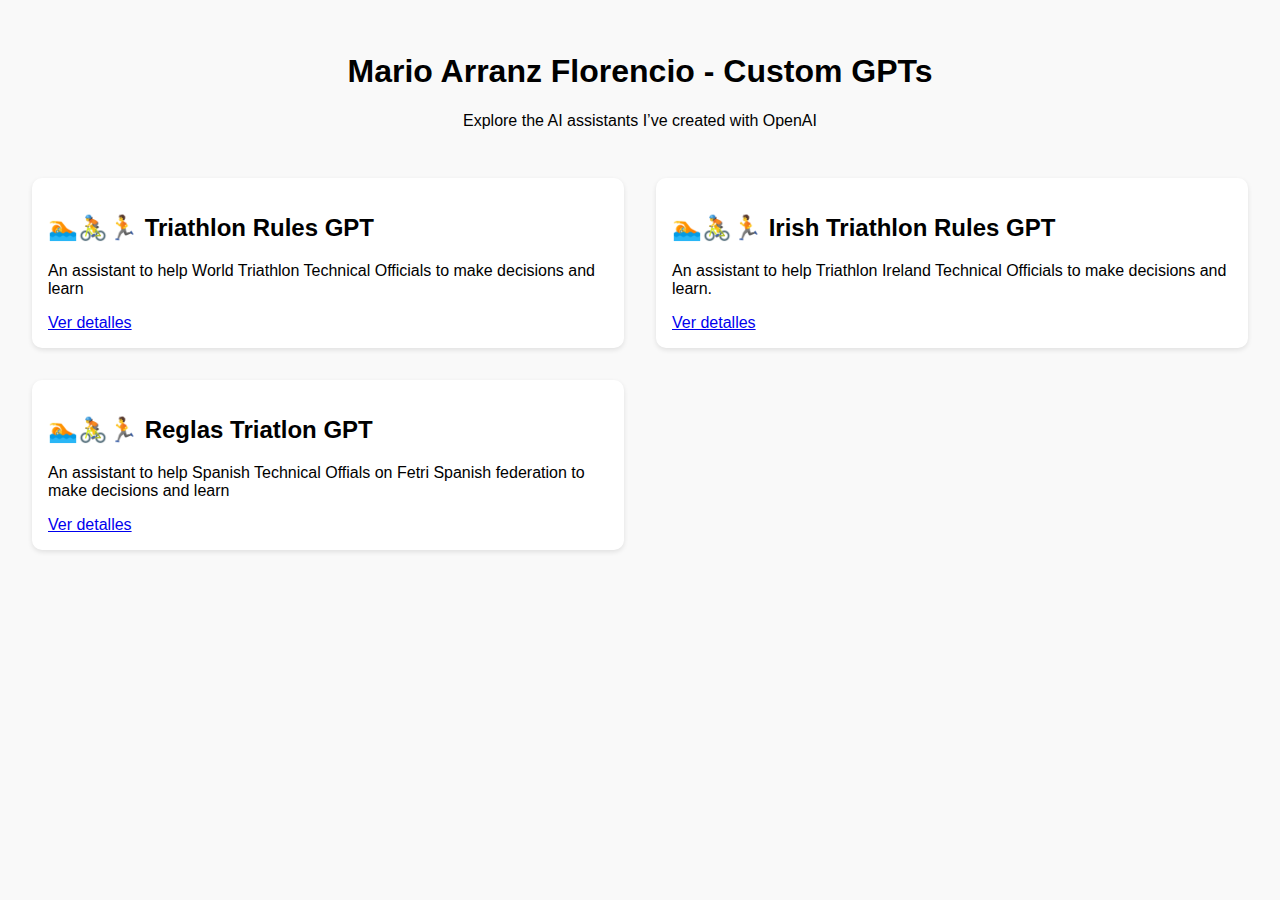
<file: index.html>
<!DOCTYPE html>
<html lang="es">
<head>
  <meta charset="UTF-8">
  <title>Mario Arranz Florencio - Portfolio AI</title>
  <link rel="stylesheet" href="style.css">
</head>
<body>
  <header>
    <h1>Mario Arranz Florencio - Custom GPTs</h1>
    <p>Explore the AI assistants I’ve created with OpenAI</p>
  </header>

  <section class="gpt-list">
    <article class="gpt-card">
      <h2>🏊🚴🏃 Triathlon Rules GPT</h2>
      <p>An assistant to help World Triathlon Technical Officials to make decisions and learn</p>
      <a href="gpts/gpt-WT.html">Ver detalles</a>
    </article>

    <article class="gpt-card">
      <h2>🏊🚴🏃 Irish Triathlon Rules GPT</h2>
      <p>An assistant to help Triathlon Ireland Technical Officials to make decisions and learn.</p>
      <a href="gpts/gpt-TI.html">Ver detalles</a>
    </article>
	
	<article class="gpt-card">
      <h2>🏊🚴🏃 Reglas Triatlon GPT</h2>
      <p>An assistant to help Spanish Technical Offials on Fetri Spanish federation to make decisions and learn</p>
      <a href="gpts/gpt-Fetri.html">Ver detalles</a>
    </article>
  </section>
</body>
</html>
</file>
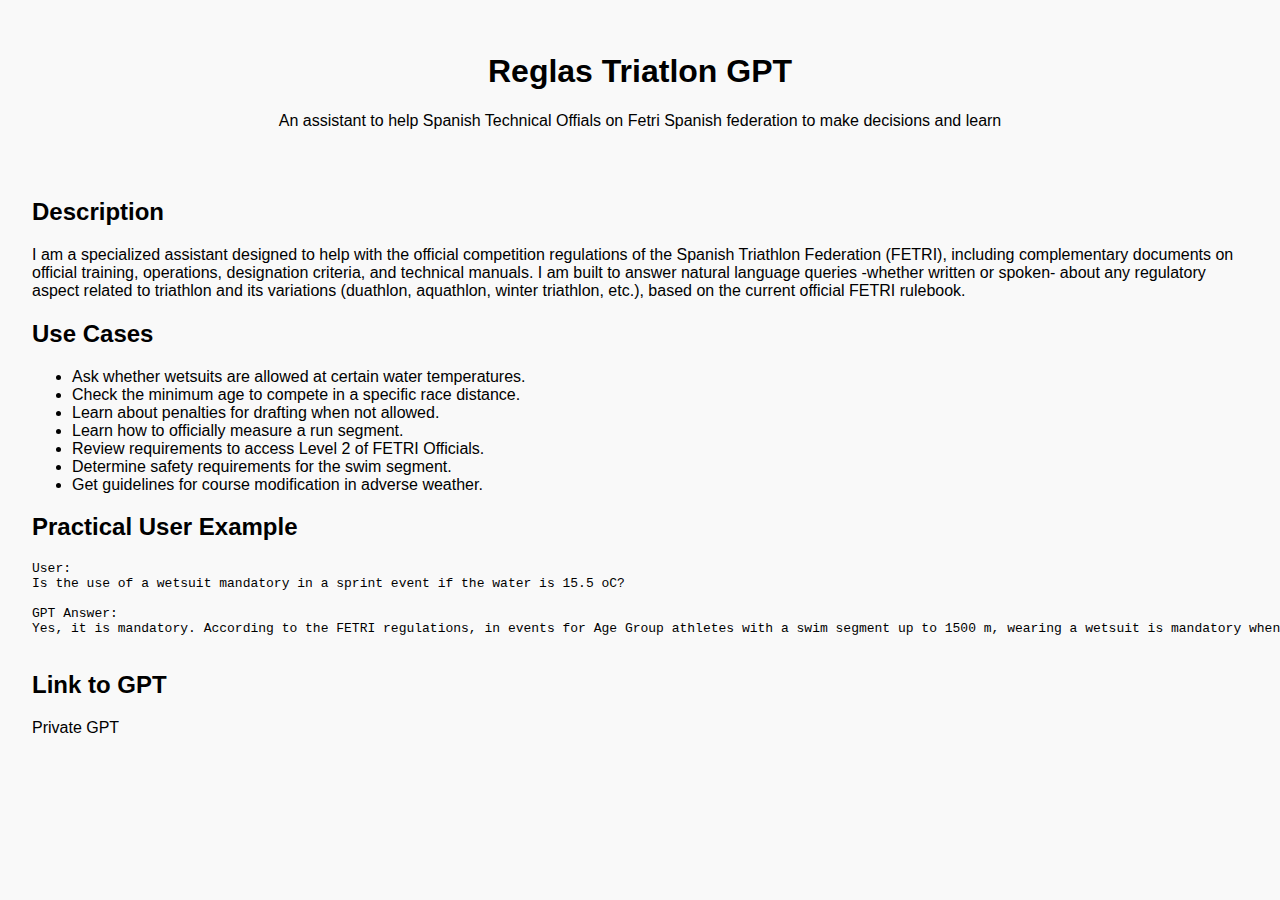
<file: gpts/gpt-Fetri.html>
<!DOCTYPE html>
<html lang="es">
<head>
  <meta charset="UTF-8">
  <title>Reglas Triatlon GPT</title>
  <link rel="stylesheet" href="../style.css">
</head>
<body>
  <header>
    <h1>Reglas Triatlon GPT</h1>
    <p>An assistant to help Spanish Technical Offials on Fetri Spanish federation to make decisions and learn</p>
  </header>

  <section>
    <h2>Description</h2>
    <p>I am a specialized assistant designed to help with the official competition regulations of the Spanish Triathlon Federation (FETRI), including complementary documents on official training, operations, designation criteria, and technical manuals.
       I am built to answer natural language queries -whether written or spoken- about any regulatory aspect related to triathlon and its variations (duathlon, aquathlon, winter triathlon, etc.), based on the current official FETRI rulebook.</p>

    <h2>Use Cases</h2>
    <ul>
      <li>Ask whether wetsuits are allowed at certain water temperatures.</li>
      <li>Check the minimum age to compete in a specific race distance.</li>
      <li>Learn about penalties for drafting when not allowed.</li>
	  <li>Learn how to officially measure a run segment.</li>
	  <li>Review requirements to access Level 2 of FETRI Officials.</li>
	  <li>Determine safety requirements for the swim segment.</li>
	  <li>Get guidelines for course modification in adverse weather.</li>
    </ul>

    <h2>Practical User Example</h2>
    <pre>
User: 
Is the use of a wetsuit mandatory in a sprint event if the water is 15.5 oC?

GPT Answer:
Yes, it is mandatory. According to the FETRI regulations, in events for Age Group athletes with a swim segment up to 1500 m, wearing a wetsuit is mandatory when the water temperature is below 15.9 oC.
    </pre>

       <h2>Link to GPT</h2>
    <p>Private GPT</p>
  </section>
</body>
</html>
</file>
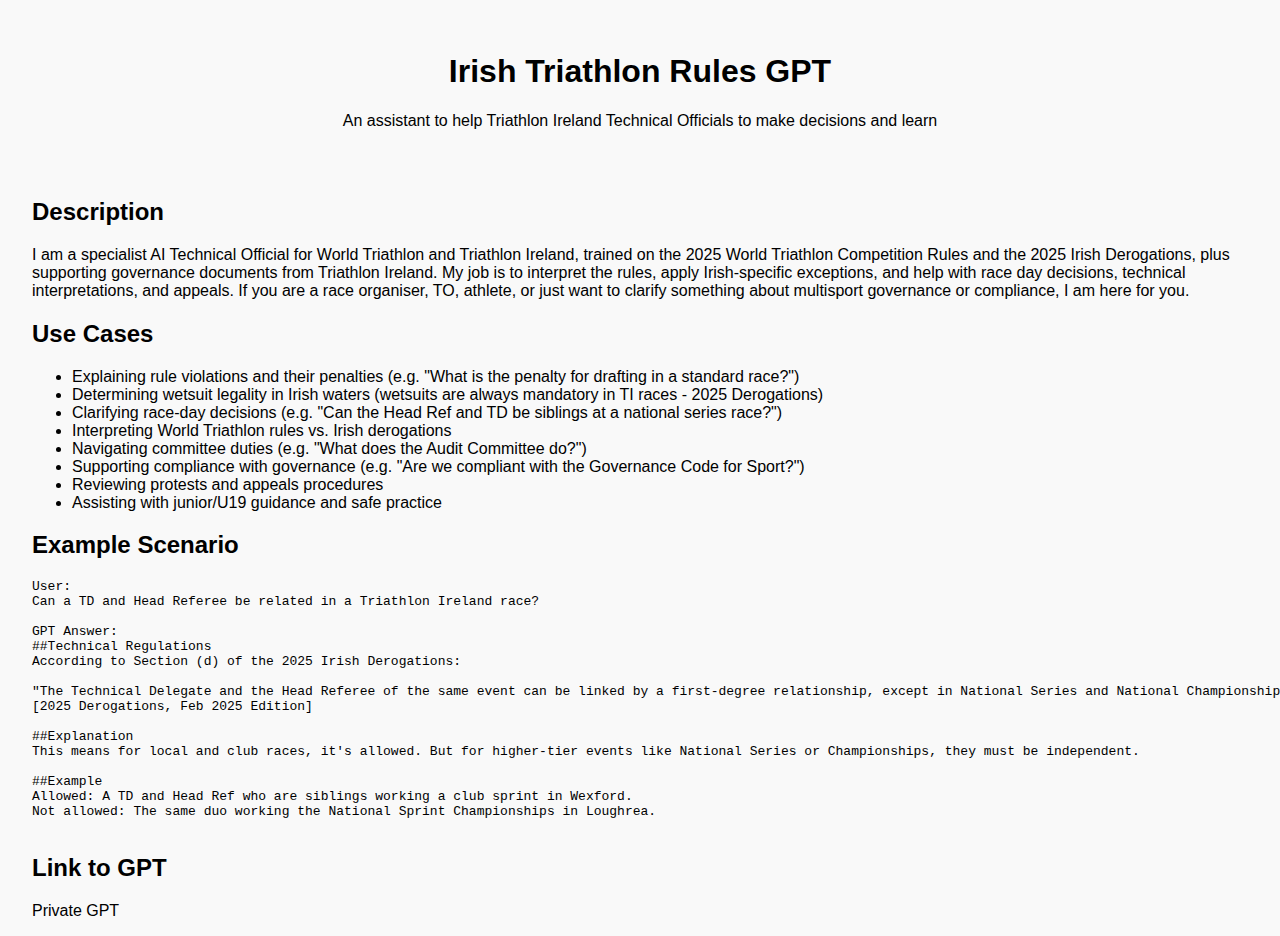
<file: gpts/gpt-TI.html>
<!DOCTYPE html>
<html lang="es">
<head>
  <meta charset="UTF-8">
  <title>Irish Triathlon Rules GPT</title>
  <link rel="stylesheet" href="../style.css">
</head>
<body>
  <header>
    <h1>Irish Triathlon Rules GPT</h1>
    <p>An assistant to help Triathlon Ireland Technical Officials to make decisions and learn</p>
  </header>

  <section>
    <h2>Description</h2>
    <p>I am a specialist AI Technical Official for World Triathlon and Triathlon Ireland, trained on the 2025 World Triathlon Competition Rules and the 2025 Irish Derogations, plus supporting governance documents from Triathlon Ireland.

My job is to interpret the rules, apply Irish-specific exceptions, and help with race day decisions, technical interpretations, and appeals. If you are a race organiser, TO, athlete, or just want to clarify something about multisport governance or compliance, I am here for you.</p>

    <h2>Use Cases</h2>
    <ul>
      <li>Explaining rule violations and their penalties (e.g. "What is the penalty for drafting in a standard race?")</li>
      <li>Determining wetsuit legality in Irish waters (wetsuits are always mandatory in TI races - 2025 Derogations)</li>
      <li>Clarifying race-day decisions (e.g. "Can the Head Ref and TD be siblings at a national series race?")</li>
      <li>Interpreting World Triathlon rules vs. Irish derogations</li>
	  <li>Navigating committee duties (e.g. "What does the Audit Committee do?")</li>
	  <li>Supporting compliance with governance (e.g. "Are we compliant with the Governance Code for Sport?")</li>
	  <li>Reviewing protests and appeals procedures</li>
	  <li>Assisting with junior/U19 guidance and safe practice</li>
	</ul>

    <h2>Example Scenario</h2>
    <pre>
User: 
Can a TD and Head Referee be related in a Triathlon Ireland race?

GPT Answer: 
##Technical Regulations
According to Section (d) of the 2025 Irish Derogations:

"The Technical Delegate and the Head Referee of the same event can be linked by a first-degree relationship, except in National Series and National Championship events."
[2025 Derogations, Feb 2025 Edition]

##Explanation
This means for local and club races, it's allowed. But for higher-tier events like National Series or Championships, they must be independent.

##Example
Allowed: A TD and Head Ref who are siblings working a club sprint in Wexford.
Not allowed: The same duo working the National Sprint Championships in Loughrea.
    </pre>

    <h2>Link to GPT</h2>
    <p>Private GPT</p>
  </section>
</body>
</html>
</file>
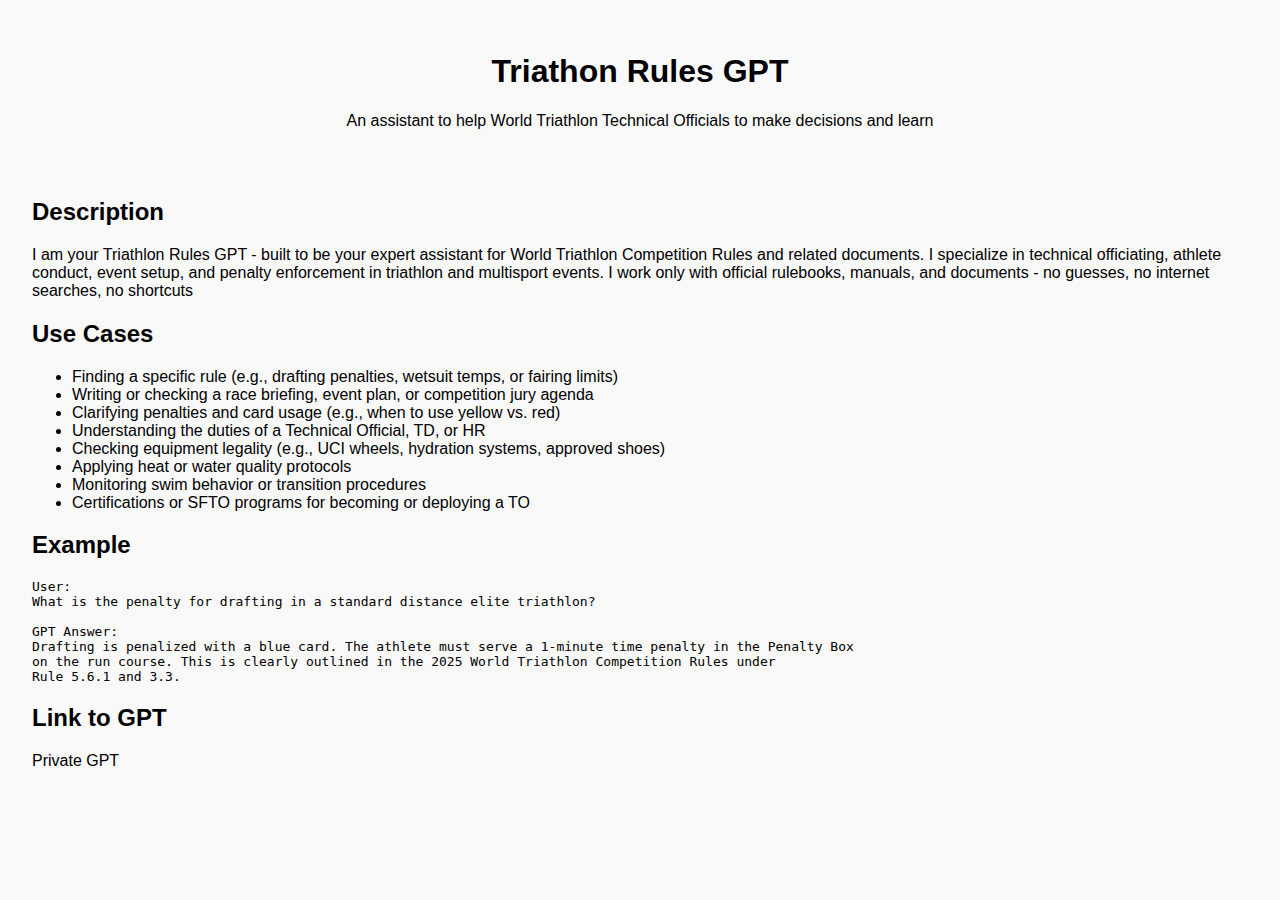
<file: gpts/gpt-WT.html>
<!DOCTYPE html>
<html lang="es">
<head>
  <meta charset="UTF-8">
  <title>Triathon Rules GPT</title>
  <link rel="stylesheet" href="../style.css">
</head>
<body>
  <header>
    <h1>Triathon Rules GPT</h1>
    <p>An assistant to help World Triathlon Technical Officials to make decisions and learn</p>
  </header>

  <section>
    <h2>Description</h2>
    <p>I am your Triathlon Rules GPT - built to be your expert assistant for World Triathlon Competition Rules and related documents. I specialize in technical officiating, athlete conduct, event setup, and penalty enforcement in triathlon and multisport events. I work only with official rulebooks, manuals, and documents - no guesses, no internet searches, no shortcuts</p>

    <h2>Use Cases</h2>
    <ul>
      <li>Finding a specific rule (e.g., drafting penalties, wetsuit temps, or fairing limits)</li>
      <li>Writing or checking a race briefing, event plan, or competition jury agenda</li>
      <li>Clarifying penalties and card usage (e.g., when to use yellow vs. red)</li>
	  <li>Understanding the duties of a Technical Official, TD, or HR</li>
	  <li>Checking equipment legality (e.g., UCI wheels, hydration systems, approved shoes)</li>
	  <li>Applying heat or water quality protocols</li>
	  <li>Monitoring swim behavior or transition procedures</li>
	  <li>Certifications or SFTO programs for becoming or deploying a TO</li>
    </ul>

    <h2>Example</h2>
    <pre>
User: 
What is the penalty for drafting in a standard distance elite triathlon?

GPT Answer:
Drafting is penalized with a blue card. The athlete must serve a 1-minute time penalty in the Penalty Box 
on the run course. This is clearly outlined in the 2025 World Triathlon Competition Rules under 
Rule 5.6.1 and 3.3.
</pre>

    <h2>Link to GPT</h2>
    <p>Private GPT</p>
  </section>
</body>
</html>
</file>
<file: style.css>
body {
  font-family: sans-serif;
  margin: 0;
  padding: 0 2rem;
  background-color: #f9f9f9;
}

header {
  text-align: center;
  padding: 2rem 0;
}

.gpt-list {
  display: grid;
  grid-template-columns: 1fr 1fr;
  gap: 2rem;
  margin-bottom: 4rem;
}

.gpt-card {
  background: white;
  padding: 1rem;
  border-radius: 10px;
  box-shadow: 0 2px 5px rgba(0,0,0,0.1);
}
</file>
